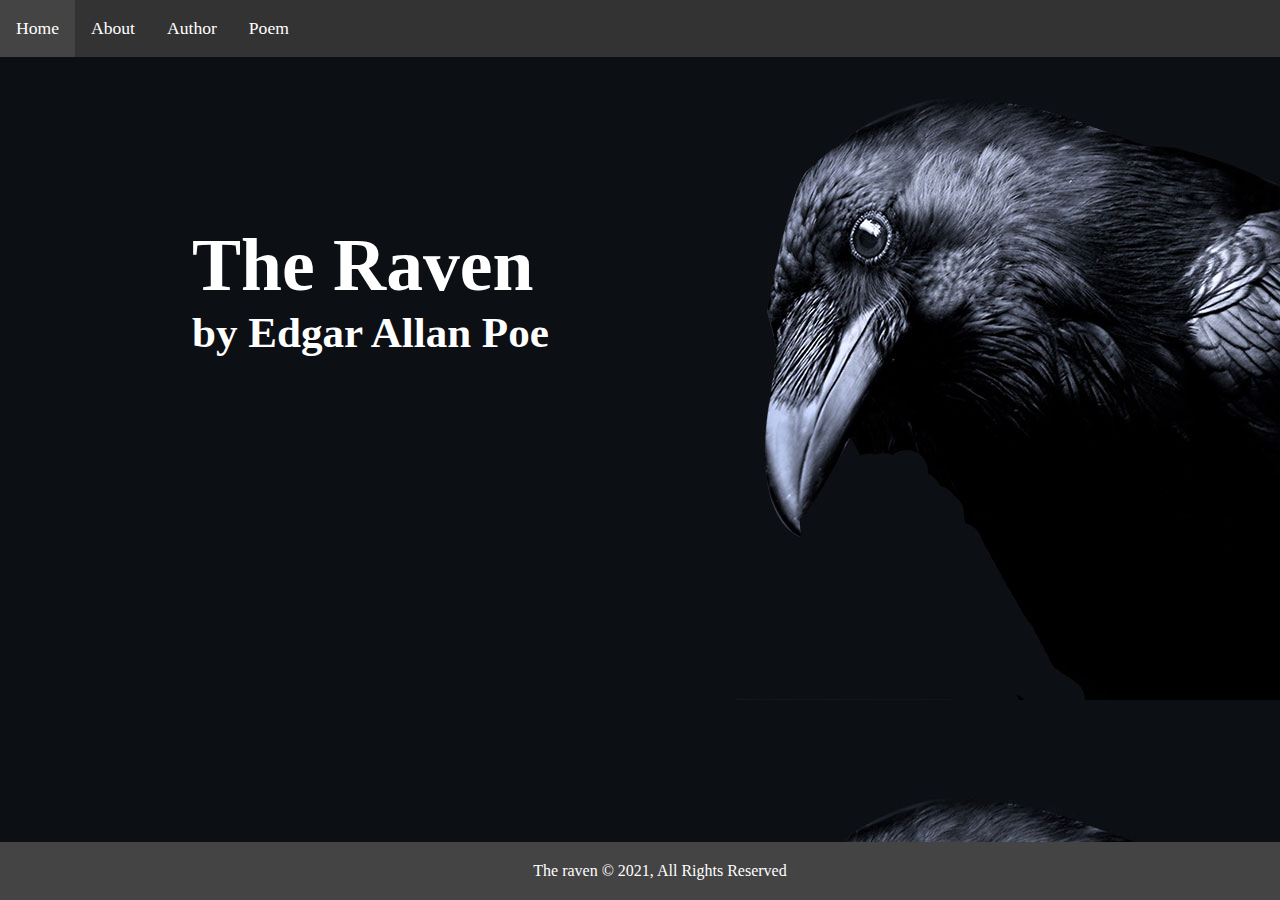
<file: index.html>
<!DOCTYPE html>
<html lang="en">
<head>
  <meta charset="UTF-8">
  <meta name="viewport" content="width=device-width, initial-scale=1.0">
  <meta http-equiv="X-UA-Compatible" content="ie=edge">
  <link rel="stylesheet" href="css/navbar_footer.css">
  <link rel="stylesheet" href="css/styles.css">
  <title>The Raven | Home</title>
</head>
<body class="home">
  <header>
    <nav>
      <ul>
        <li><a class="active" href="index.html">Home</a></li>
        <li><a href="html/about.html">About</a></li>
        <li><a href="html/author.html">Author</a></li>
        <li><a href="html/poem.html">Poem</a></li>
      </ul>
    </nav>
  </header>

  <div class="home-image-content">
    <h1>The Raven</h1>
    <h3>by Edgar Allan Poe</h3>
  </div>

  <footer class="footer">
    <p>The raven &copy 2021, All Rights Reserved </p>
  </footer>
</body>
</html>
</file>
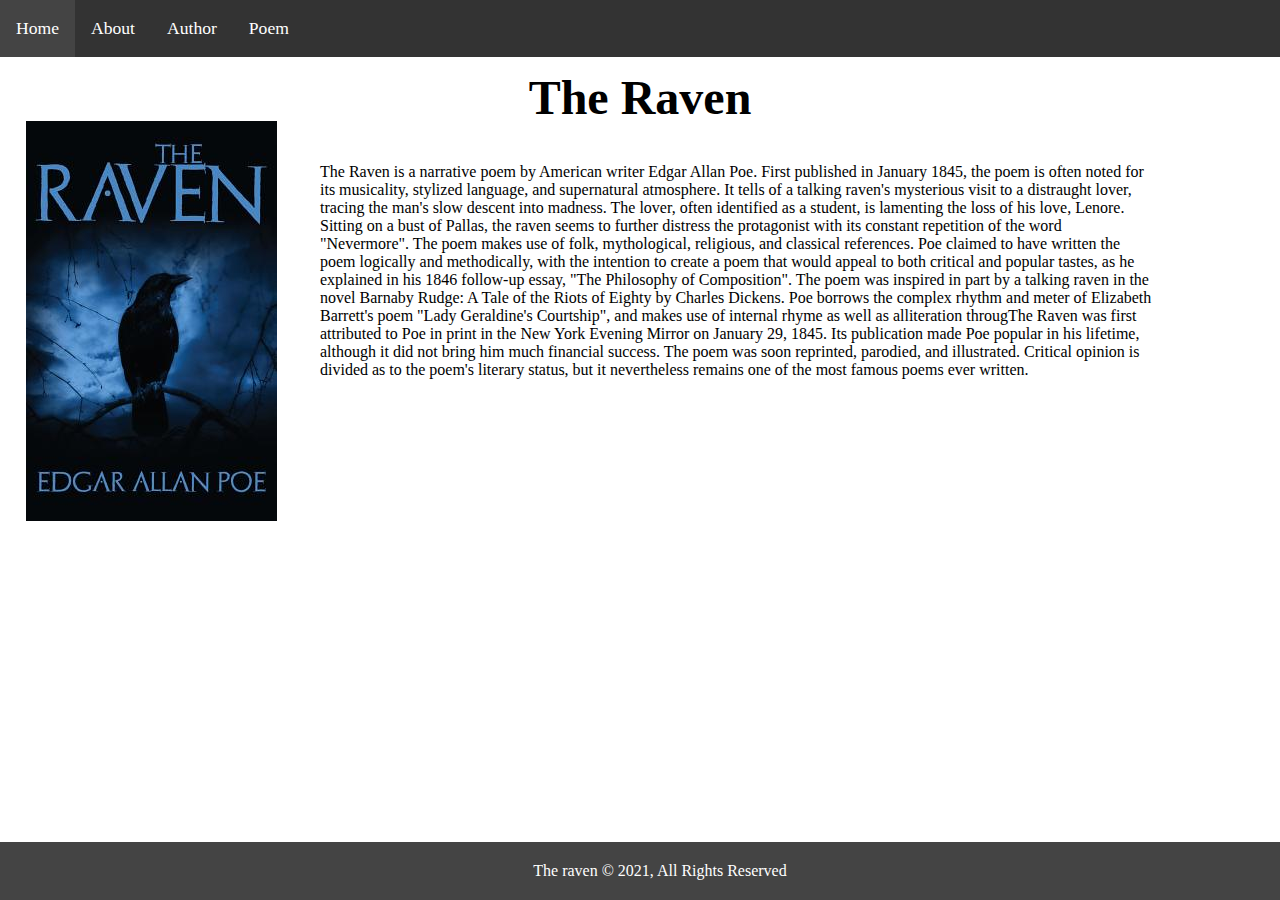
<file: html/about.html>
<!DOCTYPE html>
<html lang="en">
<head>
  <meta charset="UTF-8">
  <meta name="viewport" content="width=device-width, initial-scale=1.0">
  <meta http-equiv="X-UA-Compatible" content="ie=edge">
  <link rel="stylesheet" href="../css/navbar_footer.css">
  <title>The Raven | About</title>
  <link rel="stylesheet" href="../css/styles.css">
  <title>About</title>
</head>
<body>
  <nav>
    <ul>
      <li><a href="../index.html">Home</a></li>
      <li><a class="active" href="about.html">About</a></li>
      <li><a href="author.html">Author</a></li>
      <li><a href="poem.html">Poem</a></li>
    </ul>
  </nav>

  <section class="about">
    <img src="../img/9781947844575.jpg">
    <h1>The Raven</h1>
    <div class="content">
      The Raven is a narrative poem by American writer Edgar Allan Poe. First published in January 1845, the poem is often noted for its musicality, stylized language, and supernatural atmosphere. It tells of a talking raven's mysterious visit to a distraught lover, tracing the man's slow descent into madness. The lover, often identified as a student, is lamenting the loss of his love, Lenore. Sitting on a bust of Pallas, the raven seems to further distress the protagonist with its constant repetition of the word "Nevermore". The poem makes use of folk, mythological, religious, and classical references. Poe claimed to have written the poem logically and methodically, with the intention to create a poem that would appeal to both critical and popular tastes, as he explained in his 1846 follow-up essay, "The Philosophy of Composition". The poem was inspired in part by a talking raven in the novel Barnaby Rudge: A Tale of the Riots of Eighty by Charles Dickens. Poe borrows the complex rhythm and meter of Elizabeth Barrett's poem "Lady Geraldine's Courtship", and makes use of internal rhyme as well as alliteration througThe Raven was first attributed to Poe in print in the New York Evening Mirror on January 29, 1845. Its publication made Poe popular in his lifetime, although it did not bring him much financial success. The poem was soon reprinted, parodied, and illustrated. Critical opinion is divided as to the poem's literary status, but it nevertheless remains one of the most famous poems ever written.
    </div>
  </section>

  <footer class="footer">
    <p>The raven &copy 2021, All Rights Reserved </p>
  </footer>
</body>
</html>
</file>
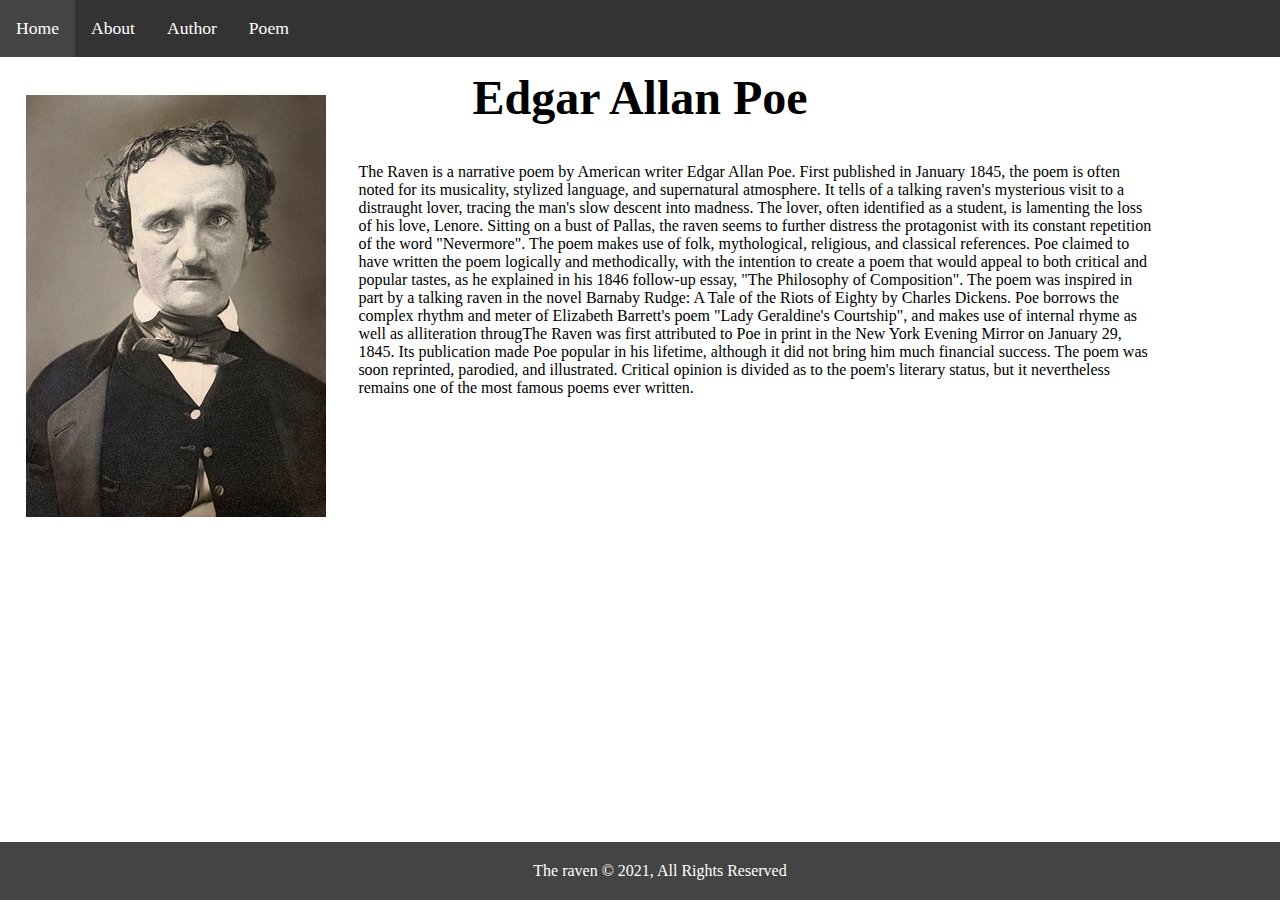
<file: html/author.html>
<!DOCTYPE html>
<html lang="en">
<head>
  <meta charset="UTF-8">
  <meta name="viewport" content="width=device-width, initial-scale=1.0">
  <meta http-equiv="X-UA-Compatible" content="ie=edge">
  <link rel="stylesheet" href="../css/navbar_footer.css">
  <link rel="stylesheet" href="../css/styles.css">
  <title>The Raven | Author</title>
  <title>About</title>
</head>
<body>
  <nav>
    <ul>
      <li><a href="../index.html">Home</a></li>
      <li><a href="about.html">About</a></li>
      <li><a class="active" href="author.html">Author</a></li>
      <li><a href="poem.html">Poem</a></li>
    </ul>
  </nav>

  <section class="author">
    <img src="../img/300px-Edgar_Allan_Poe,_circa_1849,_restored,_squared_off.jpg">
    <h1>Edgar Allan Poe</h1>
    <div class="content">
      The Raven is a narrative poem by American writer Edgar Allan Poe. First published in January 1845, the poem is often noted for its musicality, stylized language, and supernatural atmosphere. It tells of a talking raven's mysterious visit to a distraught lover, tracing the man's slow descent into madness. The lover, often identified as a student, is lamenting the loss of his love, Lenore. Sitting on a bust of Pallas, the raven seems to further distress the protagonist with its constant repetition of the word "Nevermore". The poem makes use of folk, mythological, religious, and classical references. Poe claimed to have written the poem logically and methodically, with the intention to create a poem that would appeal to both critical and popular tastes, as he explained in his 1846 follow-up essay, "The Philosophy of Composition". The poem was inspired in part by a talking raven in the novel Barnaby Rudge: A Tale of the Riots of Eighty by Charles Dickens. Poe borrows the complex rhythm and meter of Elizabeth Barrett's poem "Lady Geraldine's Courtship", and makes use of internal rhyme as well as alliteration througThe Raven was first attributed to Poe in print in the New York Evening Mirror on January 29, 1845. Its publication made Poe popular in his lifetime, although it did not bring him much financial success. The poem was soon reprinted, parodied, and illustrated. Critical opinion is divided as to the poem's literary status, but it nevertheless remains one of the most famous poems ever written.
    </div>
  </section>

  <footer class="footer">
    <p>The raven &copy 2021, All Rights Reserved </p>
  </footer>
</body>
</html>
</file>
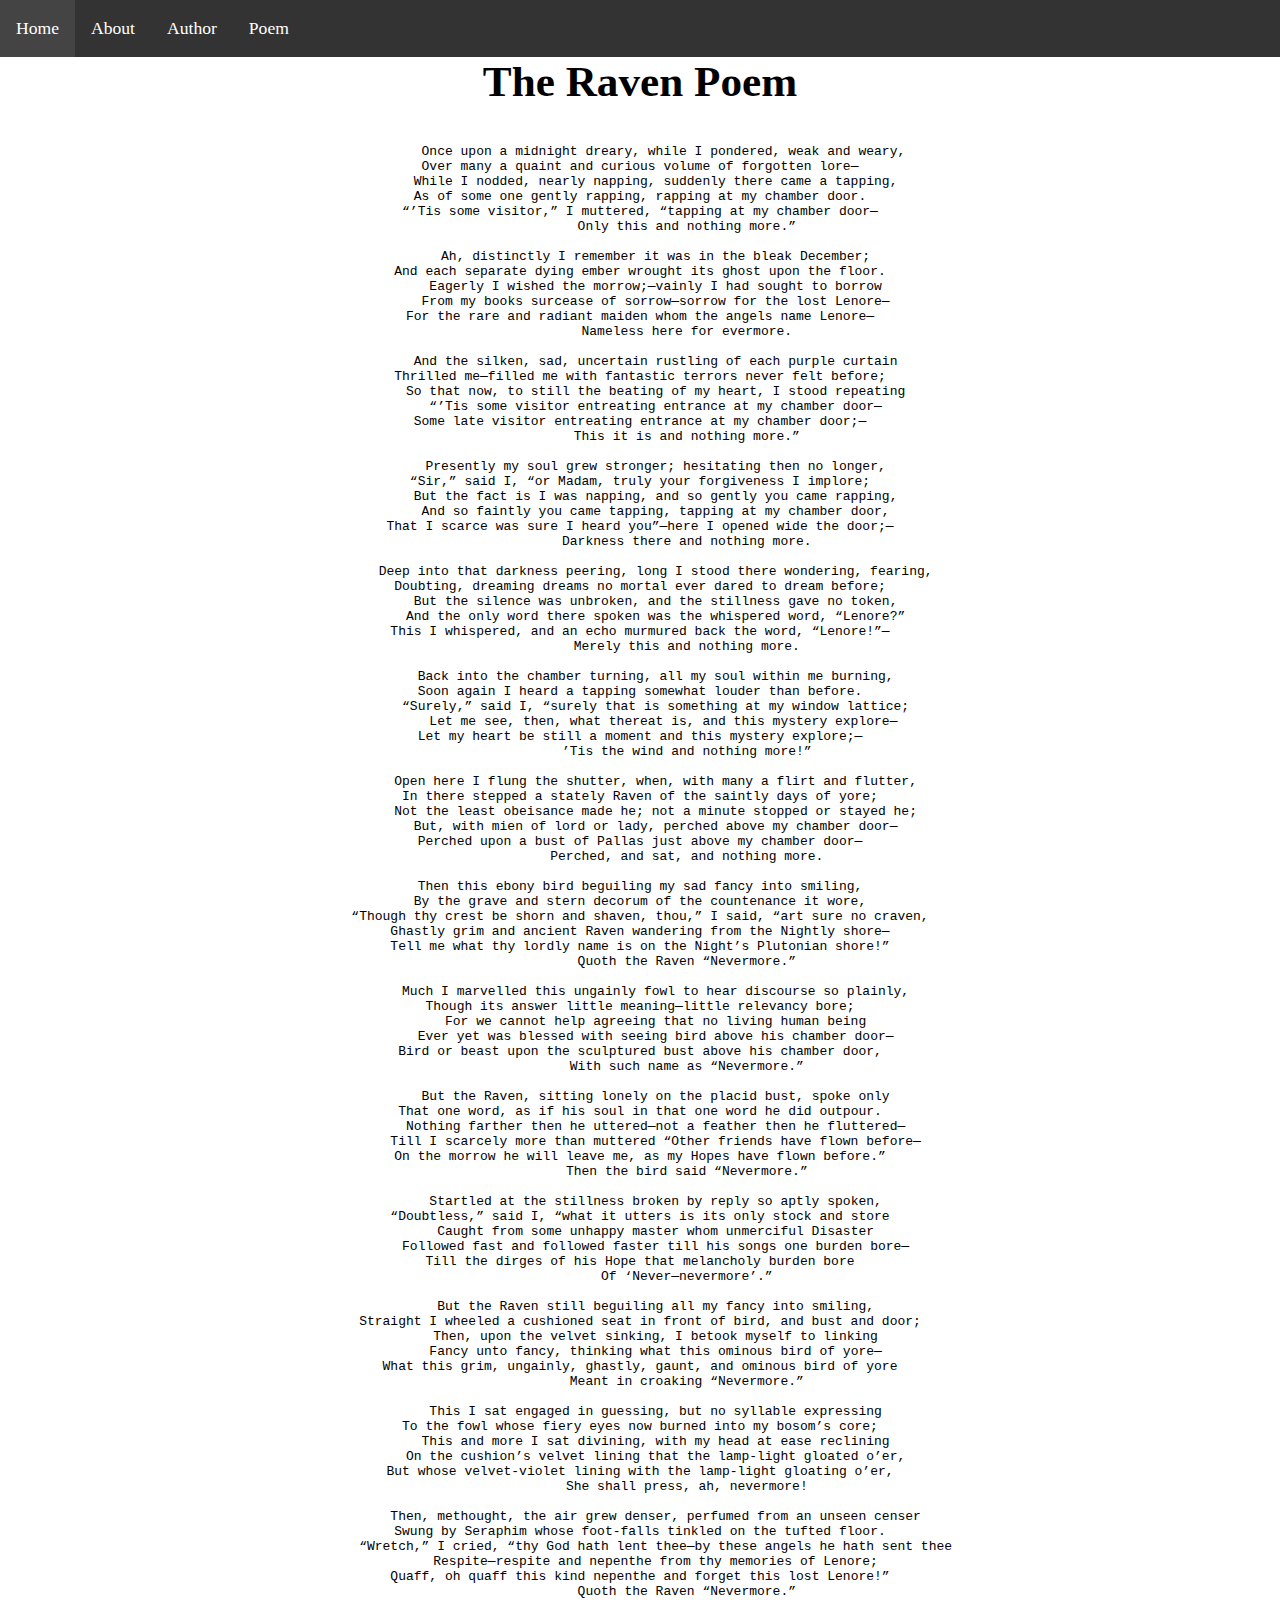
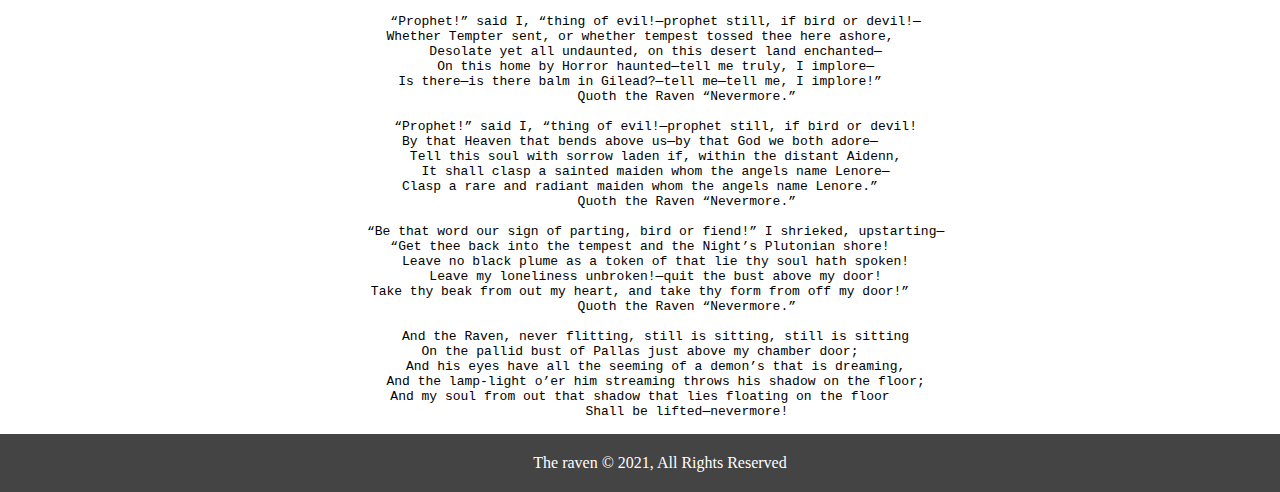
<file: html/poem.html>
<!DOCTYPE html>
<html lang="en">
<head>
  <meta charset="UTF-8">
  <meta name="viewport" content="width=device-width, initial-scale=1.0">
  <meta http-equiv="X-UA-Compatible" content="ie=edge">
  <link rel="stylesheet" href="../css/navbar_footer.css">
  <link rel="stylesheet" href="../css/styles.css">
  <title>The Raven | Poem</title>
</head>
<body>
  <nav>
    <ul>
      <li><a href="../index.html">Home</a></li>
      <li><a href="about.html">About</a></li>
      <li><a href="author.html">Author</a></li>
      <li><a class="active" href="poem.html">Poem</a></li>
    </ul>
  </nav>

  <section class="poem">
    <h1>The Raven Poem</h1>
    <pre>
      Once upon a midnight dreary, while I pondered, weak and weary,
Over many a quaint and curious volume of forgotten lore—
    While I nodded, nearly napping, suddenly there came a tapping,
As of some one gently rapping, rapping at my chamber door.
“’Tis some visitor,” I muttered, “tapping at my chamber door—
            Only this and nothing more.”

    Ah, distinctly I remember it was in the bleak December;
And each separate dying ember wrought its ghost upon the floor.
    Eagerly I wished the morrow;—vainly I had sought to borrow
    From my books surcease of sorrow—sorrow for the lost Lenore—
For the rare and radiant maiden whom the angels name Lenore—
            Nameless here for evermore.

    And the silken, sad, uncertain rustling of each purple curtain
Thrilled me—filled me with fantastic terrors never felt before;
    So that now, to still the beating of my heart, I stood repeating
    “’Tis some visitor entreating entrance at my chamber door—
Some late visitor entreating entrance at my chamber door;—
            This it is and nothing more.”

    Presently my soul grew stronger; hesitating then no longer,
“Sir,” said I, “or Madam, truly your forgiveness I implore;
    But the fact is I was napping, and so gently you came rapping,
    And so faintly you came tapping, tapping at my chamber door,
That I scarce was sure I heard you”—here I opened wide the door;—
            Darkness there and nothing more.

    Deep into that darkness peering, long I stood there wondering, fearing,
Doubting, dreaming dreams no mortal ever dared to dream before;
    But the silence was unbroken, and the stillness gave no token,
    And the only word there spoken was the whispered word, “Lenore?”
This I whispered, and an echo murmured back the word, “Lenore!”—
            Merely this and nothing more.

    Back into the chamber turning, all my soul within me burning,
Soon again I heard a tapping somewhat louder than before.
    “Surely,” said I, “surely that is something at my window lattice;
      Let me see, then, what thereat is, and this mystery explore—
Let my heart be still a moment and this mystery explore;—
            ’Tis the wind and nothing more!”

    Open here I flung the shutter, when, with many a flirt and flutter,
In there stepped a stately Raven of the saintly days of yore;
    Not the least obeisance made he; not a minute stopped or stayed he;
    But, with mien of lord or lady, perched above my chamber door—
Perched upon a bust of Pallas just above my chamber door—
            Perched, and sat, and nothing more.

Then this ebony bird beguiling my sad fancy into smiling,
By the grave and stern decorum of the countenance it wore,
“Though thy crest be shorn and shaven, thou,” I said, “art sure no craven,
Ghastly grim and ancient Raven wandering from the Nightly shore—
Tell me what thy lordly name is on the Night’s Plutonian shore!”
            Quoth the Raven “Nevermore.”

    Much I marvelled this ungainly fowl to hear discourse so plainly,
Though its answer little meaning—little relevancy bore;
    For we cannot help agreeing that no living human being
    Ever yet was blessed with seeing bird above his chamber door—
Bird or beast upon the sculptured bust above his chamber door,
            With such name as “Nevermore.”

    But the Raven, sitting lonely on the placid bust, spoke only
That one word, as if his soul in that one word he did outpour.
    Nothing farther then he uttered—not a feather then he fluttered—
    Till I scarcely more than muttered “Other friends have flown before—
On the morrow he will leave me, as my Hopes have flown before.”
            Then the bird said “Nevermore.”

    Startled at the stillness broken by reply so aptly spoken,
“Doubtless,” said I, “what it utters is its only stock and store
    Caught from some unhappy master whom unmerciful Disaster
    Followed fast and followed faster till his songs one burden bore—
Till the dirges of his Hope that melancholy burden bore
            Of ‘Never—nevermore’.”

    But the Raven still beguiling all my fancy into smiling,
Straight I wheeled a cushioned seat in front of bird, and bust and door;
    Then, upon the velvet sinking, I betook myself to linking
    Fancy unto fancy, thinking what this ominous bird of yore—
What this grim, ungainly, ghastly, gaunt, and ominous bird of yore
            Meant in croaking “Nevermore.”

    This I sat engaged in guessing, but no syllable expressing
To the fowl whose fiery eyes now burned into my bosom’s core;
    This and more I sat divining, with my head at ease reclining
    On the cushion’s velvet lining that the lamp-light gloated o’er,
But whose velvet-violet lining with the lamp-light gloating o’er,
            She shall press, ah, nevermore!

    Then, methought, the air grew denser, perfumed from an unseen censer
Swung by Seraphim whose foot-falls tinkled on the tufted floor.
    “Wretch,” I cried, “thy God hath lent thee—by these angels he hath sent thee
    Respite—respite and nepenthe from thy memories of Lenore;
Quaff, oh quaff this kind nepenthe and forget this lost Lenore!”
            Quoth the Raven “Nevermore.”

    “Prophet!” said I, “thing of evil!—prophet still, if bird or devil!—
Whether Tempter sent, or whether tempest tossed thee here ashore,
    Desolate yet all undaunted, on this desert land enchanted—
    On this home by Horror haunted—tell me truly, I implore—
Is there—is there balm in Gilead?—tell me—tell me, I implore!”
            Quoth the Raven “Nevermore.”

    “Prophet!” said I, “thing of evil!—prophet still, if bird or devil!
By that Heaven that bends above us—by that God we both adore—
    Tell this soul with sorrow laden if, within the distant Aidenn,
    It shall clasp a sainted maiden whom the angels name Lenore—
Clasp a rare and radiant maiden whom the angels name Lenore.”
            Quoth the Raven “Nevermore.”

    “Be that word our sign of parting, bird or fiend!” I shrieked, upstarting—
“Get thee back into the tempest and the Night’s Plutonian shore!
    Leave no black plume as a token of that lie thy soul hath spoken!
    Leave my loneliness unbroken!—quit the bust above my door!
Take thy beak from out my heart, and take thy form from off my door!”
            Quoth the Raven “Nevermore.”

    And the Raven, never flitting, still is sitting, still is sitting
On the pallid bust of Pallas just above my chamber door;
    And his eyes have all the seeming of a demon’s that is dreaming,
    And the lamp-light o’er him streaming throws his shadow on the floor;
And my soul from out that shadow that lies floating on the floor
            Shall be lifted—nevermore!
    </pre>
  </section>

  <footer>
    <p>The raven &copy 2021, All Rights Reserved </p>
  </footer>
</body>
</html>
</file>
<file: css/navbar_footer.css>
* {
  margin: 0;
  padding: 0;
}

nav ul {
  list-style-type: none;
  overflow: hidden;
  background-color: #333;
}

nav li {
  float: left;
}

nav ul li a {
  display: block;
  color: white;
  text-align: center;
  padding: 18px 16px;
  text-decoration: none;
  font-size: 1.1rem;
}

nav ul li a:hover {
  background-color: #444;
}

.footer {
  position: absolute;
  bottom: 0;
  width: 100%;
  text-align: center;
  background-color: #444;
  color: #fff;
  padding: 20px;
}

footer {
  width: 100%;
  text-align: center;
  background-color: #444;
  color: #fff;
  padding: 20px;
}
</file>
<file: css/styles.css>
* {
  margin: 0;
  padding: 0;
}

/* Home page */
.home {
  background: url("../img/hero-raven.jpg");
  overflow: hidden;
}

.home-image-content {
  position: absolute;
  color: white;
  font-size: 2.3rem;
  margin-top: 13%;
  margin-left: 15%
}

/* About page */
.about h1,
.author h1 {
  text-align: center;
  font-size: 3rem;
  margin-top: 1%;
}

.about img {
  position: absolute;
  margin-top: 4%;
  margin-left: 2%;
}

.about .content {
  float: right;
  margin-top: 3%;
  margin-left: 25%;
  margin-right: 10%;
}

/* Author page */
.author .content {
  float: right;
  margin-top: 3%;
  margin-left: 28%;
  margin-right: 10%;
}

.author img {
  position: absolute;
  margin-top: 2%;
  margin-left: 2%;
}

/* Poem page */
.poem h1 {
  text-align: center;
  font-size: 2.7rem;
  margin-bottom: 3%;
}

pre {
  text-align: center;
}
</file>
